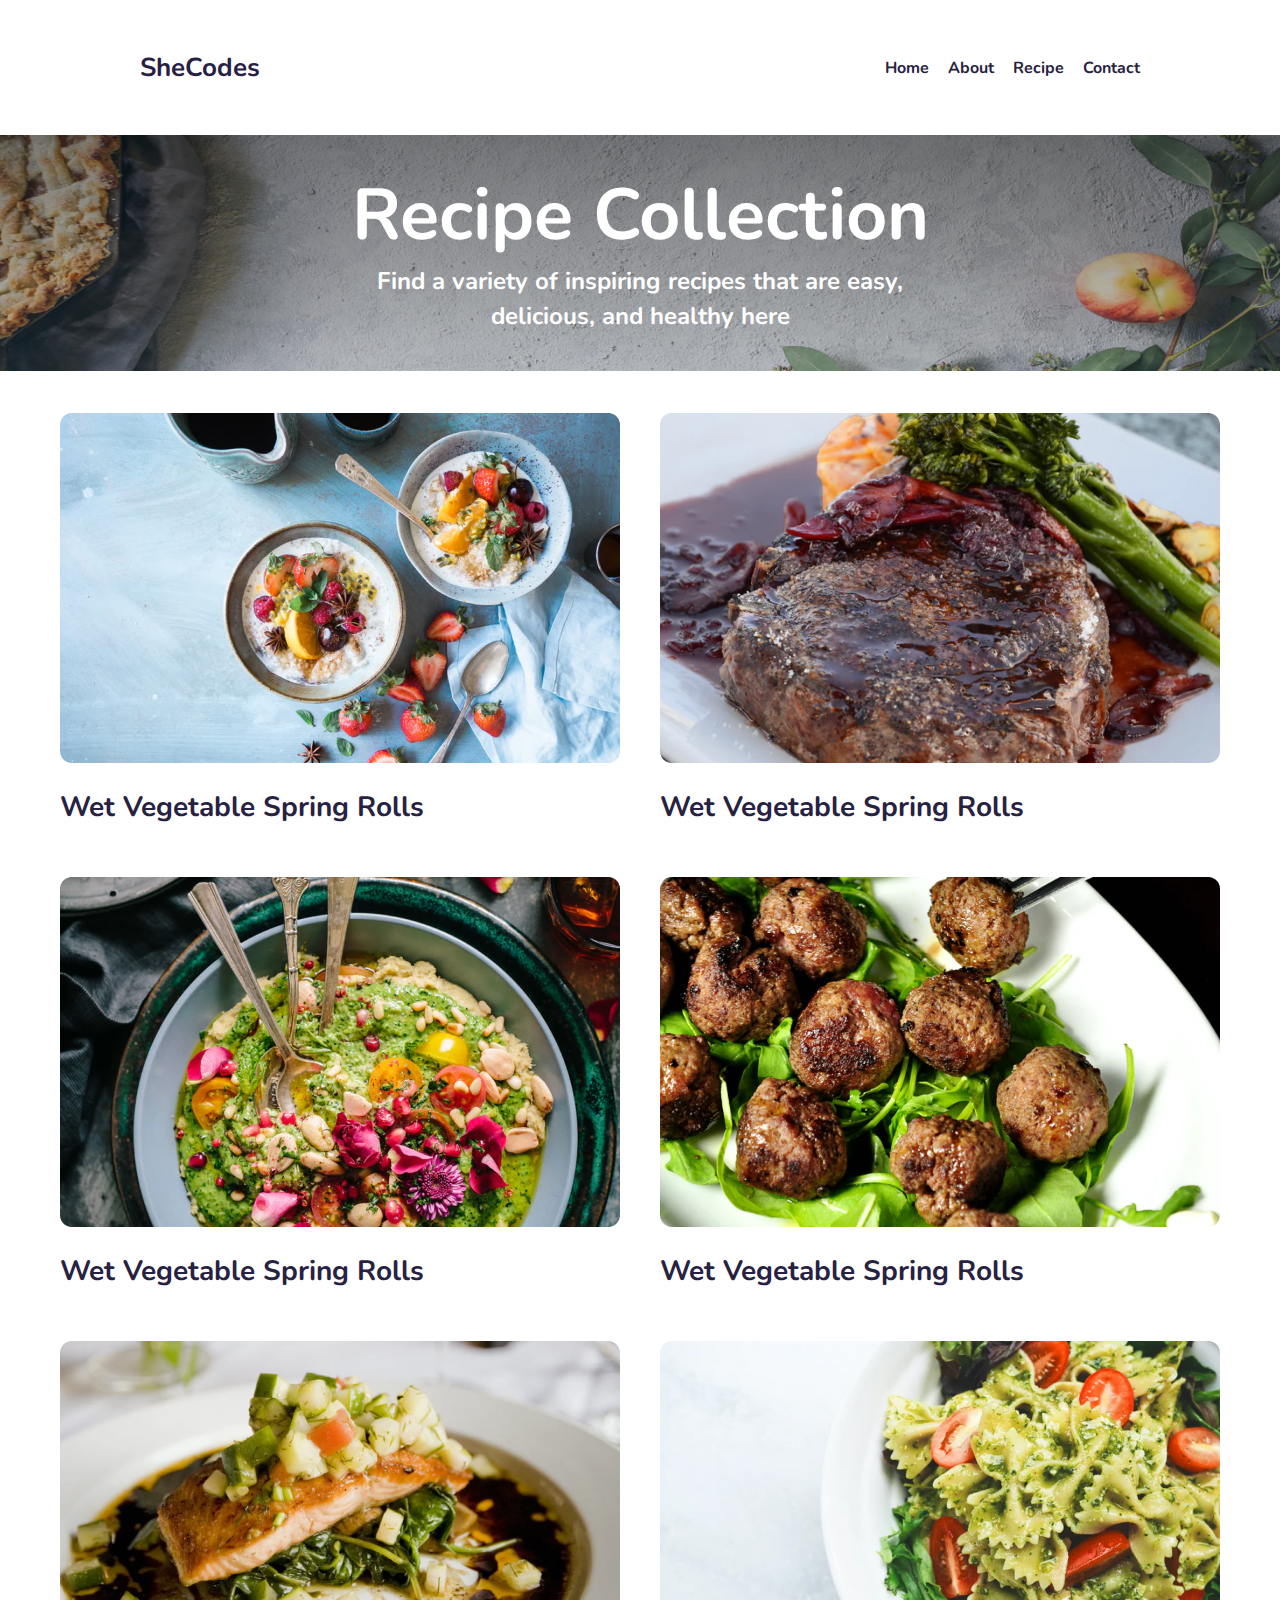
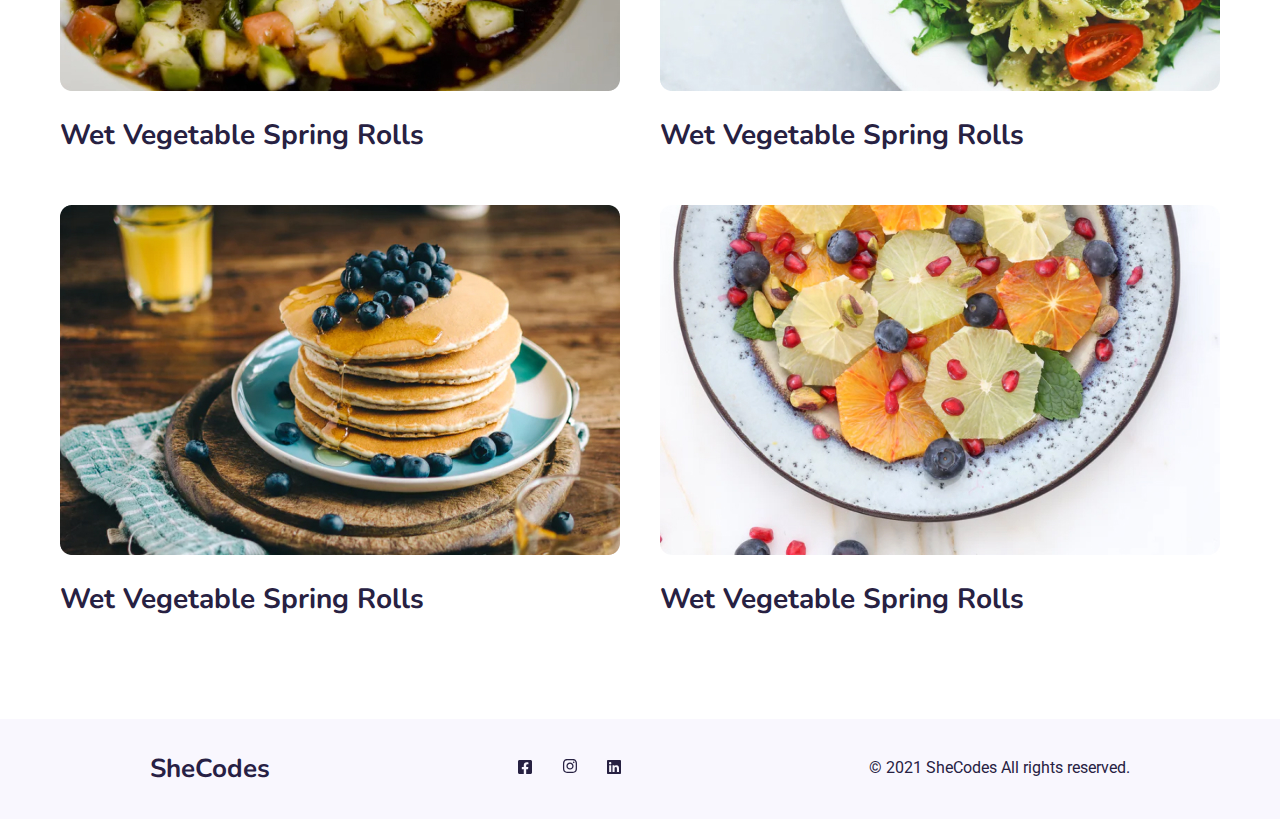
<file: index.html>
<!DOCTYPE html>
<html lang="en">
<head>
	<meta charset="UTF-8">
	<meta http-equiv="X-UA-Compatible" content="IE=edge">
	<meta name="viewport" content="width=device-width, initial-scale=1.0">
	<link href="https://fonts.googleapis.com/css2?family=Roboto:wght@400;500;700&display=swap" rel="stylesheet">
	<link rel="preconnect" href="https://fonts.googleapis.com">
	<link rel="preconnect" href="https://fonts.gstatic.com" crossorigin>
	<link href="https://fonts.googleapis.com/css2?family=Nunito:wght@700&family=Roboto&display=swap" rel="stylesheet">
	<link rel="stylesheet" href="src/style.css">
	<title>RECIPE HOME</title>
</head>
<body>
	<header class="header">
		<div class="header__container">
			<div class="header__logo">SheCodes</div>
			<nav class="header__items">
				<a class="header__item" href="/">Home</a>
				<a class="header__item" href="pages/about.html">About</a>
				<a class="header__item" href="pages/recipe.html">Recipe</a>
				<a class="header__item" href="pages/contact.html">Contact</a>
			</nav>
		</div>
	</header>
	<main class="main">
		<div class="backgroung">
			<img src="img/overlay.jpg" alt="backgroung">
		</div>
		<div class="maintitle">
			<div class="title__white">Recipe Collection</div>
			<div class="title__descripe">Find a variety of inspiring recipes that are easy,<br>delicious, and healthy here</div>
		</div>
	</main>
	<section class="mainrecipe">
		<div class="main__block">
			<div class="main__column">
				<div class="main__image">
					<img src="img/img1.jpg" alt="img1">
				</div>
				<div class="main__text">Wet Vegetable Spring Rolls</div>
			</div>
			<div class="main__column">
				<div class="main__image">
					<img src="img/img2.jpg" alt="img2">
				</div>
				<div class="main__text">Wet Vegetable Spring Rolls</div>
			</div>
		</div>
		<div class="main__block">
			<div class="main__column">
				<div class="main__image">
					<img src="img/img3.jpg" alt="img3">
				</div>
				<div class="main__text">Wet Vegetable Spring Rolls</div>
			</div>
			<div class="main__column">
				<div class="main__image">
					<img src="img/img4.jpg" alt="img4">
				</div>
				<div class="main__text">Wet Vegetable Spring Rolls</div>
			</div>
		</div>
		<div class="main__block">
			<div class="main__column">
				<div class="main__image">
					<img src="img/img5.jpg" alt="img5">
				</div>
				<div class="main__text">Wet Vegetable Spring Rolls</div>
			</div>
			<div class="main__column">
				<div class="main__image">
					<img src="img/img6.jpg" alt="img6">
				</div>
				<div class="main__text">Wet Vegetable Spring Rolls</div>
			</div>
		</div>
		<div class="main__block">
			<div class="main__column">
				<div class="main__image">
					<img src="img/img7.jpg" alt="img7">
				</div>
				<div class="main__text">Wet Vegetable Spring Rolls</div>
			</div>
			<div class="main__column">
				<div class="main__image">
					<img src="img/img8.jpg" alt="img8">
				</div>
				<div class="main__text">Wet Vegetable Spring Rolls</div>
			</div>
		</div>
	</section>
	<footer class="footer__container">
		<div class="header__logo">SheCodes</div>
			<div class="footer__items">
				<div class="footer_item">
					<a href="" class="footer_img">
						<img src="img/face.svg" alt="face">
					</a>
				</div>
				<div class="footer_item">
					<a href="" class="footer_img">
						<img src="img/instag.svg" alt="inst">
					</a>
				</div>
				<div class="footer_item">
					<a href="" class="footer_img">
						<img src="img/inin.svg" alt="inin">
					</a>
				</div>
			</div>
			<div class="footer__text">© 2021 SheCodes All rights reserved.</div>
	</footer>
</body>
</html>
</file>
<file: src/style.css>
:root {
	--big-font: 'Nunito', sans-serif;
	--little-font: 'Roboto', sans-serif;
}
html, body {
	color: #272142;
	font-family: 'Nunito', sans-serif;
	margin: 0px;
	}
*, *:before, *:after {
	box-sizing: border-box;}
ul, li {
	list-style: none;}

/*---------------------------------          -----------*/
.header__container {
	display: flex;
	align-items: center;
	justify-content: space-between;
	margin: 50px 140px;
}
.header__logo {
	font-size: 26px;
	font-weight: 700;
	color: #272044;
}
.header__item {
	text-decoration: none;
	font-weight: 700;
	line-height: 130%;
	color: #272142;
}
.header__item:hover {
	color: #662EED;
	transition: color 1s;
}
.header__item:not(:last-child) {
	margin: 0px 15px 0px 0px;
}
.backgroung img {
	max-width: 100%;
}
.maintitle {
	margin-top: -210px;
}
.title__white {
	font-weight: 700;
	font-size: 72px;
	text-align: center;
	line-height: 135%;
	color: #ffffff;
}
.title__descripe {
	font-weight: 700;
	font-size: 24px;
	line-height: 145%;
	color: #ffffff;
	text-align: center;
}

/*-------------------      SECTION     ----------*/
.mainrecipe {
	margin-top: 80px;
	margin-bottom: 50px;
}
.main__block {
	display: flex;
	justify-content: center;
	margin: 0px 20px;
}
.main__column:not(:last-child) {
	margin: 0px 40px 50px 0px;
}
.main__image img {
	width: 100%;
}
.main__image {
	margin-bottom: 20px;
}
.main__text {
	font-weight: 700;
	font-size: 28px;
	line-height: 135%;
}


/*----------------------------------     ABOUT     ------------------*/
.title {
	font-size: 72px;
	line-height: 135%;
	text-align: center;
}
.about__content {
	display: flex;
	justify-content: center;
	text-align: center;
	align-items: center;
	margin-top: 80px;
}
.about__photo {
	flex: 1 1 50%;
	text-align: end;
	
}
.about__photo img {
	width: 100%;
	max-width: 460px;
	margin-left: 20px;
}
.about__photo:not(:last-child) {
	margin: 0px 40px 0px 0px;
}
.about__info {
	flex: 1 1 50%;
	text-align: start;
	margin-right: 20px;
}
.about__title {
	font-weight: 700;
	font-size: 64px;
	line-height: 135%;
}
.about__subtitle {
	font-weight: 400;
	font-size: 18px;
	line-height: 165%;
	margin: 50px 0px;
	max-width: 480px;
}
.about__items {
	display: flex;
	align-items: center;
}
.about_follow {
	font-weight: 700;
	font-size: 18px;
	line-height: 165%;
	margin-right: 50px;
}
.about__favorite {
	margin-top: 100px;
}
.favorite__name {
	text-align: center;
	font-weight: 700;
	font-size: 36px;
	line-height: 135%;
	margin-bottom: 40px;
}
.favorite__content {
	display: flex;
	justify-content: center;
	margin: 0px 20px 100px;
}
.favorite__block:not(:last-child) {
	margin-right: 40px;
}
.favorite__image img {
	width: 100%;
}
.favorite__title {
	font-weight: 700;
	font-size: 24px;
	line-height: 135%;
}
.favorite__subtitle {
	max-width: 360px;
	font-weight: 400;
	font-size: 16px;
	line-height: 185%;
}


/*----------------------------------     RECIPE     ------------------*/
.recipe__conteiner {
	max-width: 760px;
	margin: 0 auto;
	margin-bottom: 60px;
}
.recipe__photo {
	margin: 125px 20px 40px;
}
.recipe__content {
	margin: 0px 20px;
}
.recipe__photo img {
	max-width: 100%;
}
.recipe__name {
	text-align: center;
	font-weight: 700;
	font-size: 36px;
	line-height: 135%;
}
.recipe__block {
	display: flex;	
}
.recipe__descride {
	display: flex;
	justify-content: center;
	margin-top: 20px;
}
.recipe__ingredient1 {
	width: 50%;
	border-bottom: 1.5px dashed #67D5D2;
}
.recipe__method1 {
	width: 50%;
	padding-left: 20px;
	border-bottom: 1.5px dashed #67D5D2;
}
.recipe__ingredient {
	width: 50%;
	margin-right: 20px;
}
.recipe__method {
	width: 50%;
	margin-left: 20px;
}
.recipe__title {
	font-weight: 700;
	font-size: 24px;
	line-height: 135%;
	margin-bottom: 25px;
}
.recipe__text {
	font-weight: 400;
	font-size: 18px;
	line-height: 165%;
	border-bottom: 1.5px dashed #67D5D2;
	padding-bottom: 5px;
}
.recipe__text1 {
	font-weight: 400;
	font-size: 18px;
	line-height: 165%;
}
.recipe__step {
	font-weight: 800;
	font-size: 18px;
	line-height: 135%;
	color: #F65282;
}


/*----------------------------------    CONTACT    --------------------*/
.contact__container {
	max-width: 1040px;
	margin: 0 auto;
	margin-bottom: 100px;
}
.contact__content {
	display: flex;
	justify-content: center;
	align-content: center;
	margin: 0px 20px;
}
.contact__photo img {
	max-width: 100%;
}
.contact__photo {
	width: 50%;
	margin-right: 20px;
}
.contact__contact {
	width: 50%;
	margin-left: 20px;
	align-self: center;
}
.contact__block:not(:last-child) {
	margin: 0px 0px 50px 0px;
}
.contact__name {
	font-weight: 700;
	font-size: 18px;
	line-height: 135%;
	color: #662EED;
}
.contact__text {
	display: flex;
	margin: 20px 0px 0px;
}
.contact__subtitle {
	font-weight: 400;
	font-size: 24px;
	line-height: 135%;
	margin-left: 10px;
}


/*----------------------------------    FOOTER     ------------------*/
.footer__container {
	display: flex;
	background-color: #F9F7FE;
	height: 100px;
	align-items: center;
	justify-content: space-between;
	padding: 0px 150px;
}
.footer__items {
	display: flex;
}
.footer_item:not(:last-child) {
	margin-right: 30px;
}
.footer__text {
	font-family: var(--little-font);
	font-weight: 400;
	font-size: 16px;
	line-height: 117%;
}

@media (max-width: 1200px) {
	.title__white {
		font-size: calc(24px + (72 - 24) * ((100vw - 320px) / (1200 - 320)));
	}
	.title {
		font-size: calc(24px + (72 - 24) * ((100vw - 320px) / (1200 - 320)));
	}
	.title__descripe {
		font-size: calc(8px + (24 - 8) * ((100vw - 320px) / (1200 - 320)));
	}
	.maintitle {
		margin-top: calc(-65px + (-210 - -65) * ((100vw - 320px) / (1200 - 320)));
	}
	.main__text {
		font-size: calc(10px + (28 - 10) * ((100vw - 320px) / (1200 - 320)));
	}
	.mainrecipe {
		margin-top: calc(25px + (80 - 25) * ((100vw - 320px) / (1200 - 320)));
		margin-bottom: calc(25px + (50 - 20) * ((100vw - 320px) / (1200 - 320)));
	}
	.header__logo {
		font-size: calc(14px + (26 - 14) * ((100vw - 320px) / (1200 - 320)));
	}
	.footer__text {
		font-size: calc(8px + (16 - 8) * ((100vw - 320px) / (1200 - 320)));
	}
	.about__title {
		font-size: calc(18px + (64 - 18) * ((100vw - 320px) / (1200 - 320)));
	}
	.about__subtitle {
		font-size: calc(10px + (18 - 10) * ((100vw - 320px) / (1200 - 320)));;
	}
	.favorite__title {
		font-size: calc(12px + (24 - 12) * ((100vw - 320px) / (1200 - 320)));
	}
	.favorite__subtitle {
		font-size: calc(10px + (16 - 10) * ((100vw - 320px) / (1200 - 320)));
	}
	.recipe__name {
		font-size: calc(18px + (36 - 18) * ((100vw - 320px) / (1200 - 320)));
	}
	.recipe__title {
		font-size: calc(12px + (24 - 12) * ((100vw - 320px) / (1200 - 320)));
	}
	.recipe__text {
		font-size: calc(10px + (18 - 10) * ((100vw - 320px) / (1200 - 320)));
	}
	.recipe__text1 {
		font-size: calc(10px + (18 - 10) * ((100vw - 320px) / (1200 - 320)));
	}
	.recipe__step {
		font-size: calc(10px + (18 - 10) * ((100vw - 320px) / (1200 - 320)));
	}
	.contact__subtitle {
		font-size: calc(12px + (24 - 12) * ((100vw - 320px) / (1200 - 320)));
	}
}


@media (max-width: 820px) {
	.footer__container {
		padding: 0px 75px;
	}
	.favorite__block:not(:last-child) {
		margin-right: 20px;
	}
	.recipe__photo {
		margin: 50px 10px 20px;
	}
}


@media (max-width: 669px) {
	.header__container {
		margin: 25px 70px;
	}
	.main__column:not(:last-child) {
		margin: 0px 20px 25px 0px;
	}
	.footer__container {
		padding: 0px 40px;
	}
	.footer__items {
		margin: 0px 10px;
	}
	.about__content {
		margin-top: 40px;
	}
	.about__subtitle {
		margin: 20px 0px;
	}
	.about_follow {
		margin-right: 10px;
	}
	.about__favorite {
		margin-top: 40px;
	}
	.favorite__content {
		margin: 0px 20px 40px;
	}
}



 @media (max-width: 520px) {
	.header__container {
		margin: 12px 35px;
	}
	.main__column:not(:last-child) {
		margin: 0px 10px 12px 0px;
	}
	.main__image {
		margin-bottom: 10px;
	}
	.footer__container {
		padding: 0px 20px;
	}
	.footer_item:not(:last-child) {
		margin-right: 10px;
	}
	.about__content {
		margin-top: 20px;
	}
	.about_follow {
		font-size: 12px;
	}
	.favorite__name {
		font-size: 24px;
	}
	.about__content {
		display: block;
	}
	.about__info {
		margin: 0px 20px;
	}
	.about__favorite {
		margin-top: 25px;
	}
	.favorite__content {
		display: block;
	}
	.recipe__photo {
		margin: 35px 10px 15px;
	}
	.contact__block:not(:last-child) {
		margin: 0px 0px 20px 0px;
	}
	.footer__container {
		height: 50px
	}
}

@media (max-width: 420px) {
	.header__logo {
		margin-right: 15px;
	}
	.header__item {
		/* display: block; */
		font-size: 10px;
	}
	.header__container {
		justify-content: center;
		margin: 10px 15px;
	}
	.main__image {
		margin-bottom: 5px;
	}
	.recipe__title {
		margin-bottom: 10px;
	}
	.recipe__text1 {
		line-height: 110%;
	}
	.recipe__descride {
		margin-top: 8px;
	}
	.contact__photo {
		display: none;
	}
	.contact__contact {
		width: 100%;
	}
	.contact__container {
		margin-bottom: 30px;
	}
}
</file>
